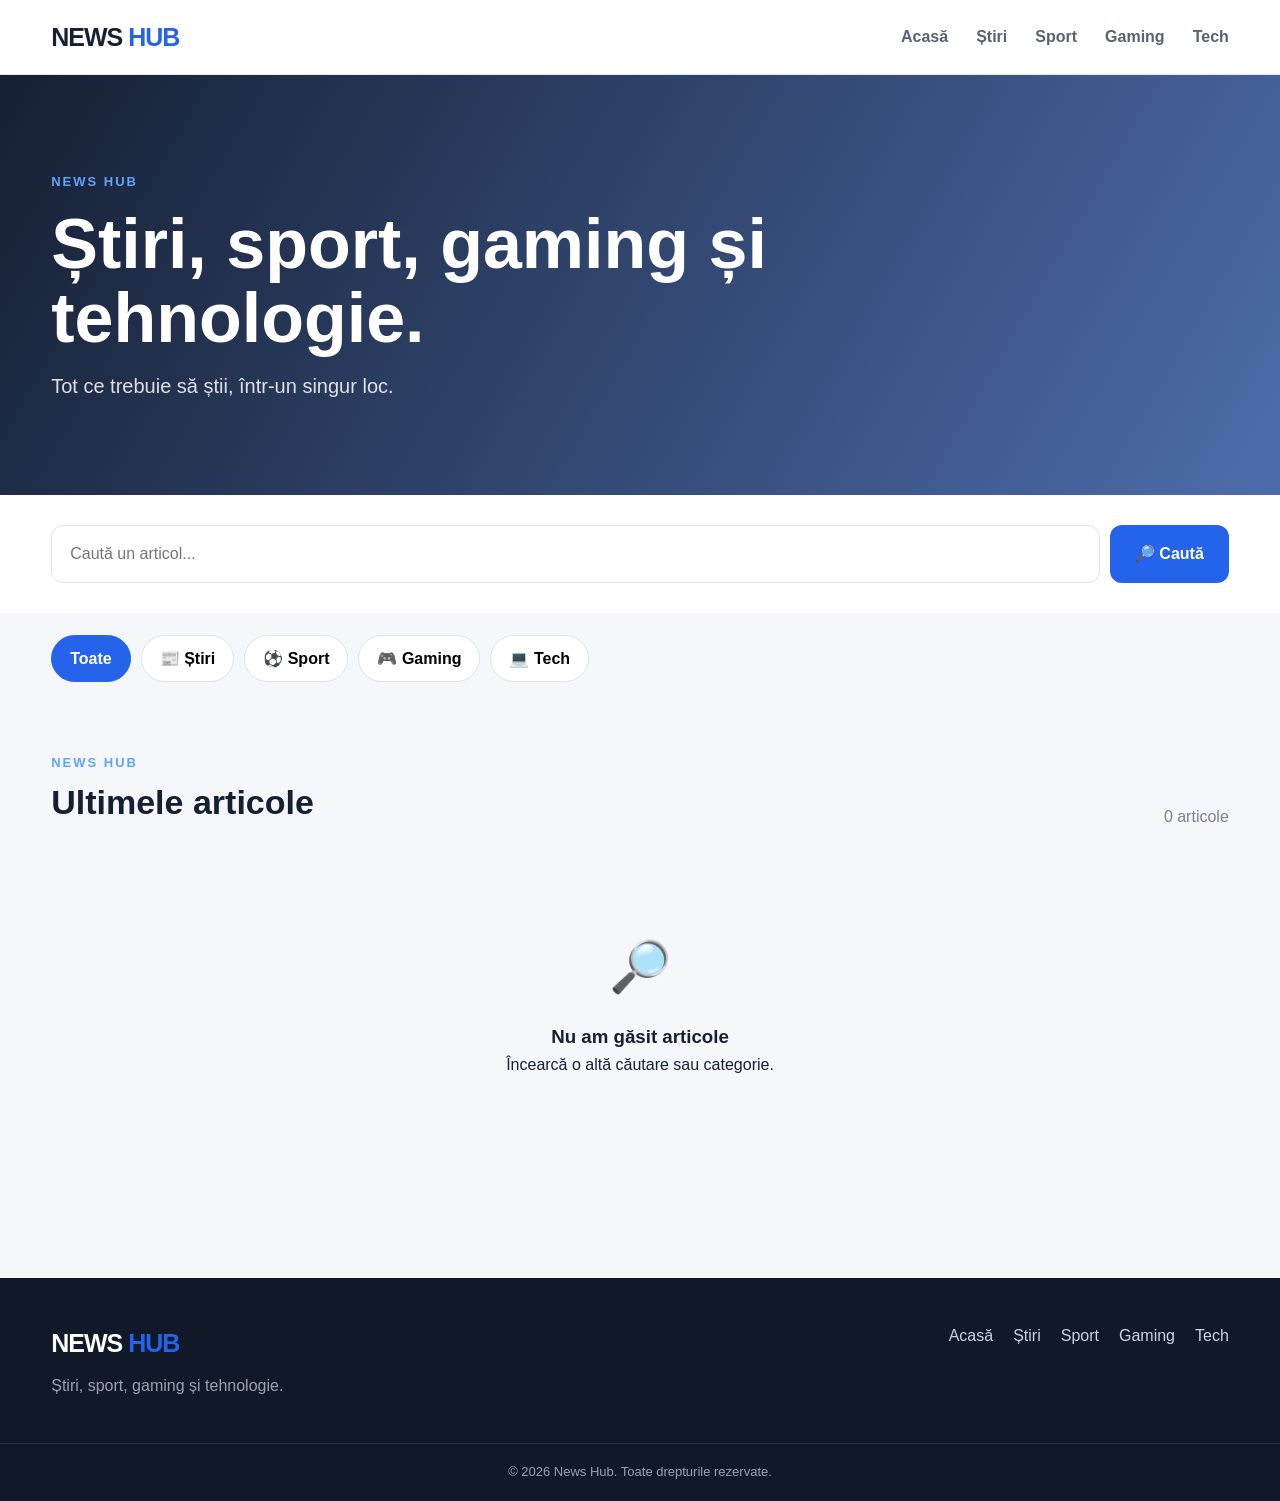
<file: index.html>
<!DOCTYPE html>
<html lang="ro">
<head>
    <meta charset="UTF-8">
    <meta name="viewport" content="width=device-width, initial-scale=1.0">

    <title>News Hub</title>

    <link rel="stylesheet" href="style.css">
</head>

<body>

<header class="site-header">

    <div class="header-inner">

        <a href="index.html" class="logo">
            NEWS <span>HUB</span>
        </a>

        <nav class="main-nav">
            <a href="index.html">Acasă</a>
            <a href="index.html?category=Stiri">Știri</a>
            <a href="index.html?category=Sport">Sport</a>
            <a href="index.html?category=Gaming">Gaming</a>
            <a href="index.html?category=Tech">Tech</a>
        </nav>

        <button class="mobile-menu-button" id="mobileMenuButton">
            ☰
        </button>

    </div>

</header>


<main>

    <section class="hero">

        <div class="hero-content">

            <span class="hero-label">
                NEWS HUB
            </span>

            <h1>
                Știri, sport, gaming și tehnologie.
            </h1>

            <p>
                Tot ce trebuie să știi, într-un singur loc.
            </p>

        </div>

    </section>


    <section class="search-section">

        <div class="container">

            <div class="search-box">

                <input
                    type="text"
                    id="searchInput"
                    placeholder="Caută un articol..."
                >

                <button id="searchButton">
                    🔎 Caută
                </button>

            </div>

        </div>

    </section>


    <section class="categories">

        <div class="container">

            <button class="category-button active" data-category="all">
                Toate
            </button>

            <button class="category-button" data-category="Stiri">
                📰 Știri
            </button>

            <button class="category-button" data-category="Sport">
                ⚽ Sport
            </button>

            <button class="category-button" data-category="Gaming">
                🎮 Gaming
            </button>

            <button class="category-button" data-category="Tech">
                💻 Tech
            </button>

        </div>

    </section>


    <section class="articles-section">

        <div class="container">

            <div class="section-heading">

                <div>
                    <span class="section-label">
                        NEWS HUB
                    </span>

                    <h2>
                        Ultimele articole
                    </h2>
                </div>

                <span id="articleCount">
                    0 articole
                </span>

            </div>


            <div
                id="articlesGrid"
                class="articles-grid">
            </div>


            <div
                id="noArticles"
                class="no-articles hidden">

                <div class="empty-icon">
                    🔎
                </div>

                <h3>
                    Nu am găsit articole
                </h3>

                <p>
                    Încearcă o altă căutare sau categorie.
                </p>

            </div>

        </div>

    </section>

</main>


<footer class="site-footer">

    <div class="container footer-inner">

        <div>

            <a href="index.html" class="logo">
                NEWS <span>HUB</span>
            </a>

            <p>
                Știri, sport, gaming și tehnologie.
            </p>

        </div>

        <div class="footer-links">

            <a href="index.html">Acasă</a>
            <a href="index.html?category=Stiri">Știri</a>
            <a href="index.html?category=Sport">Sport</a>
            <a href="index.html?category=Gaming">Gaming</a>
            <a href="index.html?category=Tech">Tech</a>

        </div>

    </div>

    <div class="footer-bottom">
        © 2026 News Hub. Toate drepturile rezervate.
    </div>

</footer>


<script>

const articlesGrid =
    document.getElementById("articlesGrid");

const noArticles =
    document.getElementById("noArticles");

const articleCount =
    document.getElementById("articleCount");

const searchInput =
    document.getElementById("searchInput");

const searchButton =
    document.getElementById("searchButton");

const categoryButtons =
    document.querySelectorAll(".category-button");

let currentCategory = "all";
let currentSearch = "";


function getArticles() {

    try {

        return JSON.parse(
            localStorage.getItem("newsHubArticles") || "[]"
        );

    } catch {

        return [];

    }

}


function escapeHTML(text) {

    const div =
        document.createElement("div");

    div.textContent =
        text || "";

    return div.innerHTML;

}


function renderArticles() {

    let articles =
        getArticles();


    if (currentCategory !== "all") {

        articles =
            articles.filter(
                article =>
                    article.category === currentCategory
            );

    }


    if (currentSearch) {

        const search =
            currentSearch.toLowerCase();

        articles =
            articles.filter(article =>

                article.title
                    .toLowerCase()
                    .includes(search)

                ||

                article.description
                    .toLowerCase()
                    .includes(search)

            );

    }


    articleCount.textContent =
        `${articles.length} ${articles.length === 1 ? "articol" : "articole"}`;


    articlesGrid.innerHTML = "";


    if (!articles.length) {

        noArticles.classList.remove("hidden");

        return;

    }


    noArticles.classList.add("hidden");


    articles.forEach(article => {

        const card =
            document.createElement("article");

        card.className =
            "article-card";


        card.innerHTML = `

            <a
                href="article.html?id=${article.id}"
                class="article-image">

                <img
                    src="${escapeHTML(article.image)}"
                    alt="${escapeHTML(article.title)}"
                    loading="lazy"
                >

                <span class="article-category">
                    ${escapeHTML(article.category)}
                </span>

            </a>


            <div class="article-card-content">

                <div class="article-meta">
                    ${escapeHTML(article.date)}
                </div>

                <h3>

                    <a
                        href="article.html?id=${article.id}">

                        ${escapeHTML(article.title)}

                    </a>

                </h3>

                <p>
                    ${escapeHTML(article.description)}
                </p>


                <div class="article-card-bottom">

                    <span>
                        👁️ ${article.views || 0}
                    </span>

                    <span>
                        ❤️ ${article.likes || 0}
                    </span>

                    <a
                        href="article.html?id=${article.id}">
                        Citește →
                    </a>

                </div>

            </div>

        `;


        articlesGrid.appendChild(card);

    });

}


categoryButtons.forEach(button => {

    button.addEventListener("click", () => {

        categoryButtons.forEach(btn =>
            btn.classList.remove("active")
        );

        button.classList.add("active");

        currentCategory =
            button.dataset.category;

        renderArticles();

    });

});


searchButton.addEventListener(
    "click",
    () => {

        currentSearch =
            searchInput.value.trim();

        renderArticles();

    }
);


searchInput.addEventListener(
    "keydown",
    event => {

        if (event.key === "Enter") {

            currentSearch =
                searchInput.value.trim();

            renderArticles();

        }

    }
);


const params =
    new URLSearchParams(
        window.location.search
    );

const urlCategory =
    params.get("category");


if (urlCategory) {

    currentCategory =
        urlCategory;

    categoryButtons.forEach(button => {

        button.classList.toggle(
            "active",
            button.dataset.category === urlCategory
        );

    });

}


renderArticles();

</script>

</body>
</html>
</file>
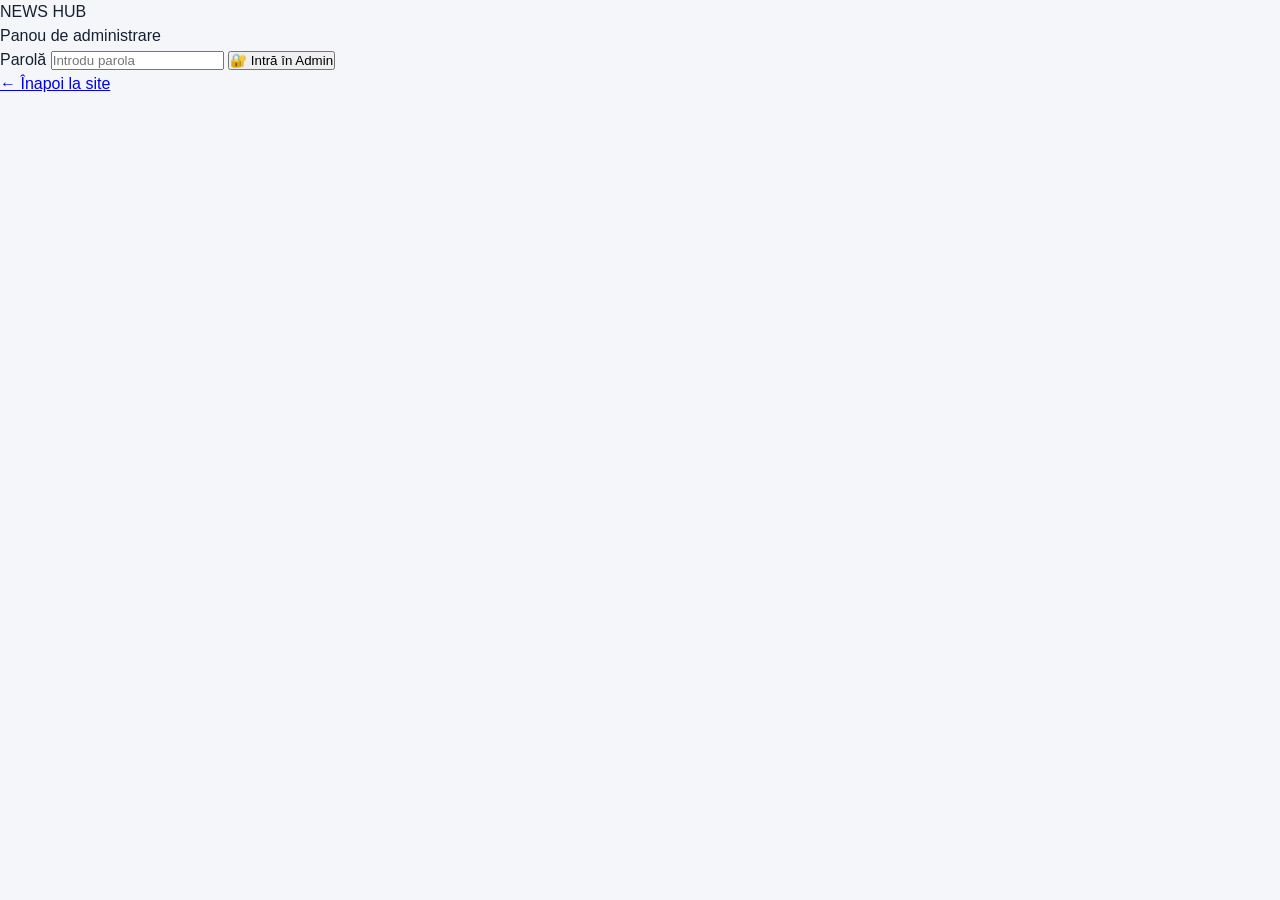
<file: admin/index.html>
<!DOCTYPE html>
<html lang="ro">

<head>

    <meta charset="UTF-8">

    <meta
        name="viewport"
        content="width=device-width, initial-scale=1.0">

    <title>Admin Login - News Hub</title>

    <link rel="stylesheet" href="admin.css">

</head>


<body class="login-page">

<div class="login-card">

    <div class="login-logo">
        NEWS <span>HUB</span>
    </div>

    <p class="login-subtitle">
        Panou de administrare
    </p>


    <label for="adminPassword">
        Parolă
    </label>

    <input
        type="password"
        id="adminPassword"
        placeholder="Introdu parola"
        autocomplete="current-password"
    >


    <button id="adminLoginButton">
        🔐 Intră în Admin
    </button>


    <p
        id="loginError"
        class="login-error">
    </p>


    <a
        href="../index.html"
        class="back-site">
        ← Înapoi la site
    </a>

</div>


<script src="admin.js"></script>

</body>

</html>
</file>
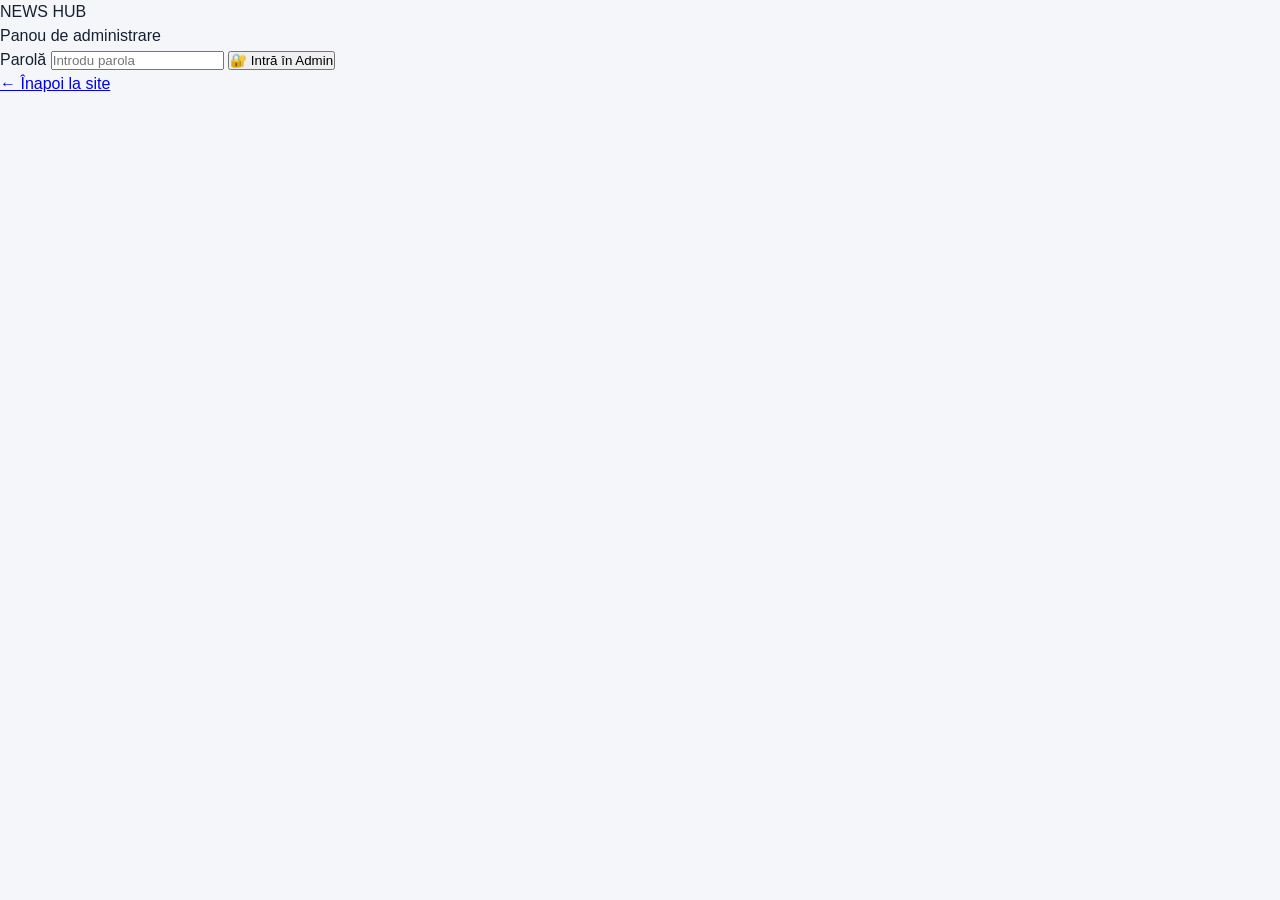
<file: admin/admin.html>
<!DOCTYPE html>
<html lang="ro">

<head>

    <meta charset="UTF-8">

    <meta
        name="viewport"
        content="width=device-width, initial-scale=1.0">

    <title>Admin Dashboard - News Hub</title>

    <link rel="stylesheet" href="admin.css">

</head>


<body>

<header class="admin-header">

    <div class="admin-header-inner">

        <a
            href="../index.html"
            class="admin-logo">

            NEWS <span>HUB</span>

        </a>


        <div class="admin-header-actions">

            <a
                href="../index.html"
                target="_blank">

                🌐 Site

            </a>

            <button id="logoutButton">
                Ieșire
            </button>

        </div>

    </div>

</header>


<main class="admin-main">

    <div class="admin-container">


        <div class="admin-title">

            <div>

                <span>
                    NEWS HUB
                </span>

                <h1>
                    Dashboard
                </h1>

            </div>

            <button id="refreshArticlesButton">
                🔄 Actualizează
            </button>

        </div>


        <!-- STATS -->

        <section class="stats-grid">

            <div class="stat-card">

                <span>📰</span>

                <strong id="dashboardArticles">
                    0
                </strong>

                <small>
                    Articole
                </small>

            </div>


            <div class="stat-card">

                <span>👁️</span>

                <strong id="dashboardViews">
                    0
                </strong>

                <small>
                    Vizualizări
                </small>

            </div>


            <div class="stat-card">

                <span>❤️</span>

                <strong id="dashboardLikes">
                    0
                </strong>

                <small>
                    Like-uri
                </small>

            </div>


            <div class="stat-card">

                <span>💬</span>

                <strong id="dashboardComments">
                    0
                </strong>

                <small>
                    Comentarii
                </small>

            </div>

        </section>


        <!-- CREATE ARTICLE -->

        <section class="admin-panel">

            <div class="panel-heading">

                <div>

                    <span>
                        EDITOR
                    </span>

                    <h2>
                        Creează un articol
                    </h2>

                </div>

            </div>


            <label>
                Titlu *
            </label>

            <input
                id="articleTitle"
                type="text"
                placeholder="Titlul articolului..."
            >


            <label>
                Categorie
            </label>

            <select id="articleCategory">

                <option value="Stiri">
                    📰 Știri
                </option>

                <option value="Sport">
                    ⚽ Sport
                </option>

                <option value="Gaming">
                    🎮 Gaming
                </option>

                <option value="Tech">
                    💻 Tech
                </option>

            </select>


            <label>
                Imagine principală
            </label>

            <input
                id="articleImage"
                type="url"
                placeholder="https://..."
            >


            <label>
                Descriere *
            </label>

            <textarea
                id="articleDescription"
                rows="3"
                placeholder="Scurta descriere a articolului..."
            ></textarea>


            <label>
                Conținutul articolului *
            </label>


            <!-- TOOLBAR -->

            <div class="editor-toolbar">

                <button
                    type="button"
                    data-command="bold"
                    title="Bold">
                    <strong>B</strong>
                </button>

                <button
                    type="button"
                    data-command="italic"
                    title="Italic">
                    <em>I</em>
                </button>

                <button
                    type="button"
                    data-command="underline"
                    title="Underline">
                    <u>U</u>
                </button>

                <button
                    type="button"
                    data-command="insertUnorderedList">
                    • Listă
                </button>

                <button
                    type="button"
                    data-command="insertOrderedList">
                    1. Listă
                </button>

                <button
                    type="button"
                    id="addImageButton"
                    class="image-tool">
                    🖼️ Adaugă imagine
                </button>

                <button
                    type="button"
                    id="addHeadingButton">
                    H2
                </button>

                <button
                    type="button"
                    id="addLinkButton">
                    🔗 Link
                </button>

            </div>


            <!-- CONTENT EDITOR -->

            <div
                id="articleEditor"
                class="article-editor"
                contenteditable="true">

                <p>
                    Scrie articolul aici...
                </p>

            </div>


            <p class="editor-help">

                💡 Scrie textul, apoi pune cursorul exact unde
                vrei imaginea și apasă
                <strong>„Adaugă imagine”</strong>.

                Imaginea va fi introdusă exact în acel loc.

            </p>


            <div class="editor-actions">

                <button
                    id="publishButton"
                    class="primary-button">

                    🚀 Publică articolul

                </button>


                <button
                    id="clearFormButton"
                    class="secondary-button">

                    🧹 Șterge formularul

                </button>

            </div>

        </section>


        <!-- ARTICLES -->

        <section class="admin-panel">

            <div class="panel-heading">

                <div>

                    <span>
                        CONTENT
                    </span>

                    <h2>
                        Articole publicate
                    </h2>

                </div>

            </div>


            <div
                id="adminArticles"
                class="admin-articles">
            </div>

        </section>


        <!-- COMMENTS -->

        <section class="admin-panel">

            <div class="panel-heading">

                <div>

                    <span>
                        COMMUNITY
                    </span>

                    <h2>
                        Comentarii
                    </h2>

                </div>


                <button
                    id="clearCommentsButton"
                    class="danger-button">

                    🗑️ Șterge toate

                </button>

            </div>


            <div
                id="adminComments"
                class="admin-comments">
            </div>

        </section>


        <!-- DATA -->

        <section class="admin-panel">

            <div class="panel-heading">

                <div>

                    <span>
                        SYSTEM
                    </span>

                    <h2>
                        Date și backup
                    </h2>

                </div>

            </div>


            <div class="system-actions">

                <button id="exportButton">
                    📥 Exportă backup
                </button>

                <button
                    id="resetButton"
                    class="danger-button">

                    ♻️ Resetează datele

                </button>

            </div>

        </section>


    </div>

</main>


<div
    id="adminToast"
    class="admin-toast">
</div>


<script src="admin.js"></script>

</body>

</html>
</file>
<file: style.css>
* {
    box-sizing: border-box;
    margin: 0;
    padding: 0;
}

html {
    scroll-behavior: smooth;
}

body {
    font-family:
        Arial,
        Helvetica,
        sans-serif;

    background: #f5f7fb;
    color: #172033;
    line-height: 1.6;
}

a {
    color: inherit;
    text-decoration: none;
}

button,
input,
textarea {
    font: inherit;
}


/* =========================================================
   CONTAINER
========================================================= */

.container {
    width: min(1180px, 92%);
    margin: auto;
}


/* =========================================================
   HEADER
========================================================= */

.site-header {
    position: sticky;
    top: 0;
    z-index: 100;

    background: rgba(255,255,255,.95);
    backdrop-filter: blur(12px);

    border-bottom: 1px solid #e5e8ef;
}

.header-inner {
    width: min(1180px, 92%);
    min-height: 74px;
    margin: auto;

    display: flex;
    align-items: center;
    justify-content: space-between;
    gap: 30px;
}

.logo {
    font-size: 25px;
    font-weight: 900;
    letter-spacing: -1px;
}

.logo span {
    color: #2563eb;
}

.main-nav {
    display: flex;
    gap: 28px;
}

.main-nav a {
    font-weight: 700;
    color: #596273;
    transition: .2s;
}

.main-nav a:hover {
    color: #2563eb;
}

.mobile-menu-button {
    display: none;
    border: 0;
    background: transparent;
    font-size: 25px;
}


/* =========================================================
   HERO
========================================================= */

.hero {
    min-height: 420px;

    display: flex;
    align-items: center;

    background:
        linear-gradient(
            120deg,
            rgba(10,20,40,.95),
            rgba(30,70,150,.78)
        ),
        url("https://images.unsplash.com/photo-1504711434969-e33886168f5c?auto=format&fit=crop&w=1800&q=80")
        center/cover;
}

.hero-content {
    width: min(1180px, 92%);
    margin: auto;

    color: white;
}

.hero-label,
.section-label {
    font-size: 13px;
    font-weight: 900;
    letter-spacing: 2px;
    color: #60a5fa;
}

.hero h1 {
    max-width: 800px;
    margin: 15px 0;

    font-size: clamp(38px, 6vw, 70px);
    line-height: 1.05;
}

.hero p {
    font-size: 20px;
    opacity: .85;
}


/* =========================================================
   SEARCH
========================================================= */

.search-section {
    padding: 30px 0;
    background: white;
}

.search-box {
    display: flex;
    gap: 10px;
}

.search-box input {
    flex: 1;

    padding: 15px 18px;

    border: 1px solid #dfe4ec;
    border-radius: 12px;

    outline: none;
}

.search-box input:focus {
    border-color: #2563eb;
}

.search-box button {
    border: 0;
    border-radius: 12px;

    padding: 0 25px;

    background: #2563eb;
    color: white;

    font-weight: 800;

    cursor: pointer;
}


/* =========================================================
   CATEGORIES
========================================================= */

.categories {
    padding: 22px 0;
}

.categories .container {
    display: flex;
    flex-wrap: wrap;
    gap: 10px;
}

.category-button {
    border: 1px solid #dfe4ec;

    background: white;

    padding: 10px 18px;

    border-radius: 999px;

    cursor: pointer;

    font-weight: 700;

    transition: .2s;
}

.category-button:hover,
.category-button.active {
    background: #2563eb;
    color: white;
    border-color: #2563eb;
}


/* =========================================================
   ARTICLES
========================================================= */

.articles-section {
    padding: 45px 0 80px;
}

.section-heading {
    display: flex;
    align-items: end;
    justify-content: space-between;

    margin-bottom: 28px;
}

.section-heading h2 {
    font-size: 34px;
}

.section-heading > span {
    color: #7a8495;
}

.articles-grid {
    display: grid;

    grid-template-columns:
        repeat(3, minmax(0, 1fr));

    gap: 25px;
}

.article-card {
    overflow: hidden;

    background: white;

    border-radius: 18px;

    box-shadow:
        0 10px 35px rgba(20,30,50,.07);

    transition: .25s;
}

.article-card:hover {
    transform: translateY(-5px);
}

.article-image {
    position: relative;

    display: block;

    height: 220px;

    overflow: hidden;
}

.article-image img {
    width: 100%;
    height: 100%;

    object-fit: cover;

    transition: .3s;
}

.article-card:hover .article-image img {
    transform: scale(1.05);
}

.article-category {
    position: absolute;

    left: 15px;
    top: 15px;

    padding: 6px 10px;

    border-radius: 999px;

    background: #2563eb;
    color: white;

    font-size: 12px;
    font-weight: 900;
}

.article-card-content {
    padding: 22px;
}

.article-meta {
    color: #8992a3;
    font-size: 13px;
}

.article-card h3 {
    margin: 7px 0 10px;

    font-size: 23px;
    line-height: 1.2;
}

.article-card h3 a:hover {
    color: #2563eb;
}

.article-card p {
    color: #697386;
}

.article-card-bottom {
    margin-top: 20px;

    padding-top: 15px;

    border-top: 1px solid #edf0f5;

    display: flex;
    align-items: center;
    gap: 15px;

    color: #7b8494;

    font-size: 13px;
}

.article-card-bottom a {
    margin-left: auto;

    color: #2563eb;
    font-weight: 800;
}


/* =========================================================
   EMPTY
========================================================= */

.no-articles {
    text-align: center;
    padding: 70px 20px;
}

.no-articles.hidden {
    display: none;
}

.empty-icon {
    font-size: 50px;
    margin-bottom: 15px;
}


/* =========================================================
   ARTICLE PAGE
========================================================= */

.single-article-page {
    padding: 50px 0 80px;
}

.back-link {
    display: inline-block;

    margin-bottom: 30px;

    color: #2563eb;
    font-weight: 800;
}

.article-header {
    max-width: 900px;
    margin: auto;

    text-align: center;
}

.article-category-large {
    display: inline-block;

    margin-bottom: 15px;

    color: #2563eb;

    font-weight: 900;
    text-transform: uppercase;
}

.article-header h1 {
    font-size: clamp(36px, 6vw, 65px);
    line-height: 1.08;

    margin-bottom: 20px;
}

.article-description {
    font-size: 20px;
    color: #687386;
}

.article-info {
    margin-top: 20px;

    display: flex;
    justify-content: center;
    flex-wrap: wrap;
    gap: 20px;

    color: #858e9e;

    font-size: 14px;
}

.article-main-image {
    display: block;

    width: 100%;
    max-height: 650px;

    object-fit: cover;

    margin: 45px auto;

    border-radius: 20px;
}


/* =========================================================
   ARTICLE CONTENT
========================================================= */

.article-content {
    width: min(850px, 100%);
    margin: auto;

    font-size: 19px;
    line-height: 1.85;
}

.article-content p {
    margin-bottom: 25px;
}

.article-content h2 {
    margin: 40px 0 15px;

    font-size: 32px;
    line-height: 1.2;
}

.article-content h3 {
    margin: 30px 0 12px;
}

.article-content strong {
    font-weight: 800;
}

.article-content a {
    color: #2563eb;
    text-decoration: underline;
}


/* =========================================================
   IMAGES INSIDE ARTICLES
========================================================= */

.article-content img {
    display: block;

    max-width: 100%;
    height: auto;

    margin: 35px auto;

    border-radius: 15px;
}

.article-content figure {
    margin: 40px 0;
}

.article-content figure img {
    margin: 0 auto 10px;
}

.article-content figcaption {
    text-align: center;

    color: #7b8494;

    font-size: 14px;
    font-style: italic;
}


/* =========================================================
   ARTICLE ACTIONS
========================================================= */

.article-actions {
    width: min(850px, 100%);
    margin: 40px auto;

    display: flex;
    gap: 12px;
}

.article-actions button {
    border: 1px solid #dce2eb;

    background: white;

    border-radius: 12px;

    padding: 12px 20px;

    cursor: pointer;

    font-weight: 800;

    transition: .2s;
}

.article-actions button:hover {
    border-color: #2563eb;
    color: #2563eb;
}

.article-actions .liked {
    color: #dc2626;
}

.article-actions .favorited {
    color: #d97706;
}


/* =========================================================
   COMMENTS
========================================================= */

.comments-section {
    width: min(850px, 100%);
    margin: 70px auto 0;
}

.comments-section h2 {
    margin-bottom: 25px;
}

#commentForm {
    display: flex;
    flex-direction: column;
    gap: 12px;

    margin-bottom: 35px;
}

#commentForm input,
#commentForm textarea {
    width: 100%;

    padding: 14px 16px;

    border: 1px solid #dce2eb;
    border-radius: 12px;

    outline: none;

    background: white;
}

#commentForm textarea {
    min-height: 130px;
    resize: vertical;
}

#commentForm input:focus,
#commentForm textarea:focus {
    border-color: #2563eb;
}

#commentForm button {
    align-self: flex-start;

    border: 0;

    padding: 12px 20px;

    border-radius: 12px;

    background: #2563eb;
    color: white;

    font-weight: 800;

    cursor: pointer;
}

.comment {
    padding: 20px;

    margin-bottom: 12px;

    background: white;

    border-radius: 14px;

    border: 1px solid #e9edf3;
}

.comment-top {
    display: flex;
    justify-content: space-between;
    gap: 20px;

    margin-bottom: 8px;
}

.comment-top small {
    color: #8a93a3;
}

.comment p {
    color: #586274;
}

.no-comments {
    padding: 30px;

    background: white;

    border-radius: 14px;

    text-align: center;

    color: #7b8494;
}


/* =========================================================
   NOT FOUND
========================================================= */

.article-not-found {
    text-align: center;
    padding: 100px 20px;
}

.article-not-found h1 {
    margin-bottom: 15px;
}

.article-not-found a {
    display: inline-block;
    margin-top: 20px;

    color: #2563eb;
    font-weight: 800;
}


/* =========================================================
   FOOTER
========================================================= */

.site-footer {
    background: #111827;
    color: white;

    margin-top: 50px;
}

.footer-inner {
    padding: 45px 0;

    display: flex;
    justify-content: space-between;
    gap: 30px;
}

.footer-inner p {
    margin-top: 10px;
    color: #9ca3af;
}

.footer-links {
    display: flex;
    flex-wrap: wrap;
    gap: 20px;
}

.footer-links a {
    color: #cbd5e1;
}

.footer-bottom {
    padding: 18px;

    border-top: 1px solid rgba(255,255,255,.08);

    text-align: center;

    color: #9ca3af;

    font-size: 13px;
}


/* =========================================================
   RESPONSIVE
========================================================= */

@media (max-width: 850px) {

    .main-nav {
        display: none;
    }

    .mobile-menu-button {
        display: block;
    }

    .articles-grid {
        grid-template-columns: 1fr 1fr;
    }

}


@media (max-width: 600px) {

    .hero {
        min-height: 360px;
    }

    .hero h1 {
        font-size: 40px;
    }

    .search-box {
        flex-direction: column;
    }

    .search-box button {
        padding: 14px;
    }

    .articles-grid {
        grid-template-columns: 1fr;
    }

    .section-heading {
        align-items: flex-start;
        flex-direction: column;
        gap: 8px;
    }

    .article-header h1 {
        font-size: 38px;
    }

    .article-content {
        font-size: 17px;
    }

    .article-actions {
        flex-wrap: wrap;
    }

    .footer-inner {
        flex-direction: column;
    }

}
</file>
<file: admin/admin.css>
/* =========================================================
   NEWS HUB - ADMIN CSS
========================================================= */


/* =========================================================
   RESET
========================================================= */

* {
    box-sizing: border-box;
    margin: 0;
    padding: 0;
}


html {
    scroll-behavior: smooth;
}


body {
    font-family:
        Inter,
        Arial,
        Helvetica,
        sans-serif;

    background:
        #f4f6f9;

    color:
        #172033;

    line-height:
        1.5;
}


/* =========================================================
   HEADER
========================================================= */

.admin-header {
    width: 100%;

    background:
        #111827;

    color:
        white;

    position:
        sticky;

    top:
        0;

    z-index:
        1000;

    box-shadow:
        0 4px 18px rgba(0, 0, 0, 0.12);
}


.admin-header-inner {
    width:
        min(1400px, 94%);

    margin:
        auto;

    min-height:
        72px;

    display:
        flex;

    align-items:
        center;

    justify-content:
        space-between;

    gap:
        20px;
}


.admin-logo {
    color:
        white;

    text-decoration:
        none;

    font-size:
        24px;

    font-weight:
        900;

    letter-spacing:
        -1px;
}


.admin-logo span {
    color:
        #4f8cff;
}


.admin-header-actions {
    display:
        flex;

    align-items:
        center;

    gap:
        10px;
}


.admin-header-actions a,
.admin-header-actions button {
    border:
        none;

    text-decoration:
        none;

    color:
        white;

    background:
        #1f2937;

    padding:
        10px 16px;

    border-radius:
        9px;

    font-size:
        14px;

    font-weight:
        700;

    cursor:
        pointer;

    transition:
        0.2s ease;
}


.admin-header-actions a:hover,
.admin-header-actions button:hover {
    background:
        #374151;

    transform:
        translateY(-1px);
}


/* =========================================================
   MAIN
========================================================= */

.admin-main {
    min-height:
        calc(100vh - 72px);

    padding:
        35px 0 70px;
}


.admin-container {
    width:
        min(1400px, 94%);

    margin:
        auto;
}


/* =========================================================
   TITLE
========================================================= */

.admin-title {
    display:
        flex;

    justify-content:
        space-between;

    align-items:
        center;

    gap:
        20px;

    margin-bottom:
        28px;
}


.admin-title span {
    color:
        #4f8cff;

    font-size:
        13px;

    font-weight:
        800;

    letter-spacing:
        2px;
}


.admin-title h1 {
    margin-top:
        3px;

    font-size:
        clamp(30px, 4vw, 46px);

    line-height:
        1.1;
}


#refreshArticlesButton {
    border:
        none;

    background:
        white;

    color:
        #172033;

    border:
        1px solid #e1e5ec;

    padding:
        11px 17px;

    border-radius:
        10px;

    font-weight:
        700;

    cursor:
        pointer;

    transition:
        0.2s ease;
}


#refreshArticlesButton:hover {
    background:
        #eef3ff;

    border-color:
        #4f8cff;
}


/* =========================================================
   STATS
========================================================= */

.stats-grid {
    display:
        grid;

    grid-template-columns:
        repeat(4, 1fr);

    gap:
        18px;

    margin-bottom:
        25px;
}


.stat-card {
    background:
        white;

    border:
        1px solid #e5e9f0;

    border-radius:
        16px;

    padding:
        22px;

    box-shadow:
        0 5px 20px rgba(15, 23, 42, 0.05);

    display:
        flex;

    flex-direction:
        column;

    gap:
        3px;
}


.stat-card > span {
    font-size:
        25px;

    margin-bottom:
        5px;
}


.stat-card strong {
    font-size:
        30px;

    line-height:
        1.1;
}


.stat-card small {
    color:
        #718096;

    font-size:
        13px;
}


/* =========================================================
   PANELS
========================================================= */

.admin-panel {
    background:
        white;

    border:
        1px solid #e3e8ef;

    border-radius:
        18px;

    padding:
        26px;

    margin-bottom:
        24px;

    box-shadow:
        0 6px 25px rgba(15, 23, 42, 0.05);
}


.panel-heading {
    display:
        flex;

    justify-content:
        space-between;

    align-items:
        center;

    gap:
        15px;

    margin-bottom:
        22px;
}


.panel-heading span {
    color:
        #4f8cff;

    font-size:
        11px;

    font-weight:
        800;

    letter-spacing:
        2px;
}


.panel-heading h2 {
    font-size:
        24px;

    margin-top:
        3px;
}


/* =========================================================
   FORM
========================================================= */

.admin-panel > label {
    display:
        block;

    margin:
        16px 0 7px;

    font-size:
        14px;

    font-weight:
        800;

    color:
        #374151;
}


.admin-panel input,
.admin-panel select,
.admin-panel textarea {
    width:
        100%;

    border:
        1px solid #d9dfe8;

    border-radius:
        10px;

    padding:
        12px 14px;

    font-family:
        inherit;

    font-size:
        15px;

    background:
        white;

    color:
        #172033;

    outline:
        none;

    transition:
        0.2s ease;
}


.admin-panel input:focus,
.admin-panel select:focus,
.admin-panel textarea:focus {
    border-color:
        #4f8cff;

    box-shadow:
        0 0 0 3px rgba(79, 140, 255, 0.12);
}


.admin-panel textarea {
    resize:
        vertical;
}


/* =========================================================
   EDITOR TOOLBAR
========================================================= */

.editor-toolbar {
    display:
        flex;

    flex-wrap:
        wrap;

    gap:
        7px;

    padding:
        10px;

    margin-top:
        7px;

    background:
        #f6f8fb;

    border:
        1px solid #dfe4ec;

    border-bottom:
        none;

    border-radius:
        10px 10px 0 0;
}


.editor-toolbar button {
    border:
        1px solid #d9dfe8;

    background:
        white;

    color:
        #273449;

    padding:
        8px 11px;

    border-radius:
        7px;

    cursor:
        pointer;

    font-weight:
        700;

    transition:
        0.2s ease;
}


.editor-toolbar button:hover {
    background:
        #eef3ff;

    border-color:
        #4f8cff;
}


.editor-toolbar .image-tool {
    color:
        #2563eb;
}


/* =========================================================
   ARTICLE EDITOR
========================================================= */

.article-editor {
    min-height:
        300px;

    padding:
        17px;

    border:
        1px solid #dfe4ec;

    border-radius:
        0 0 10px 10px;

    outline:
        none;

    font-size:
        16px;

    line-height:
        1.75;

    overflow:
        auto;
}


.article-editor:focus {
    border-color:
        #4f8cff;

    box-shadow:
        0 0 0 3px rgba(79, 140, 255, 0.1);
}


.article-editor img {
    max-width:
        100%;

    height:
        auto;

    border-radius:
        10px;
}


.article-editor figure {
    margin:
        20px 0;
}


.article-editor figcaption {
    text-align:
        center;

    color:
        #6b7280;

    font-size:
        13px;

    margin-top:
        5px;
}


.editor-help {
    color:
        #718096;

    font-size:
        13px;

    margin-top:
        10px;
}


/* =========================================================
   EDITOR ACTIONS
========================================================= */

.editor-actions {
    display:
        flex;

    flex-wrap:
        wrap;

    gap:
        10px;

    margin-top:
        20px;
}


.primary-button,
.secondary-button,
.danger-button {
    border:
        none;

    padding:
        11px 17px;

    border-radius:
        9px;

    font-family:
        inherit;

    font-size:
        14px;

    font-weight:
        800;

    cursor:
        pointer;

    transition:
        0.2s ease;
}


.primary-button {
    background:
        #2563eb;

    color:
        white;
}


.primary-button:hover {
    background:
        #1d4ed8;

    transform:
        translateY(-1px);
}


.secondary-button {
    background:
        #eef1f5;

    color:
        #374151;
}


.secondary-button:hover {
    background:
        #e2e6ec;
}


.danger-button {
    background:
        #fee2e2;

    color:
        #b91c1c;
}


.danger-button:hover {
    background:
        #fecaca;
}


/* =========================================================
   ADMIN ARTICLES
========================================================= */

.admin-articles {
    display:
        flex;

    flex-direction:
        column;

    gap:
        12px;
}


.admin-article {
    display:
        flex;

    align-items:
        center;

    gap:
        15px;

    padding:
        13px;

    border:
        1px solid #e4e8ee;

    border-radius:
        12px;

    transition:
        0.2s ease;
}


.admin-article:hover {
    border-color:
        #c8d5ed;

    background:
        #fafcff;
}


.admin-article img {
    width:
        85px;

    height:
        65px;

    object-fit:
        cover;

    border-radius:
        8px;

    background:
        #edf0f4;
}


.admin-article-info {
    flex:
        1;

    min-width:
        0;
}


.admin-article-info h3 {
    font-size:
        16px;

    margin-bottom:
        4px;
}


.admin-article-info p {
    color:
        #718096;

    font-size:
        13px;
}


.admin-article-actions {
    display:
        flex;

    gap:
        7px;
}


.admin-article-actions button {
    width:
        38px;

    height:
        38px;

    border:
        1px solid #dce1e8;

    background:
        white;

    border-radius:
        8px;

    cursor:
        pointer;

    transition:
        0.2s ease;
}


.admin-article-actions button:hover {
    background:
        #eef3ff;

    border-color:
        #4f8cff;
}


.admin-article-actions .delete {
    color:
        #dc2626;
}


.admin-article-actions .delete:hover {
    background:
        #fee2e2;

    border-color:
        #fca5a5;
}


/* =========================================================
   COMMENTS
========================================================= */

.admin-comments {
    display:
        flex;

    flex-direction:
        column;

    gap:
        14px;
}


.admin-comment {
    border:
        1px solid #e0e5ec;

    border-radius:
        14px;

    padding:
        17px;

    background:
        #ffffff;

    transition:
        0.2s ease;
}


.admin-comment:hover {
    border-color:
        #cbd5e1;

    box-shadow:
        0 4px 15px rgba(15, 23, 42, 0.04);
}


/* =========================================================
   ADMIN REPLY VISUAL
========================================================= */

.admin-comment-reply {
    margin-left:
        35px;

    border-left:
        4px solid #4f8cff;

    background:
        #f8faff;
}


.admin-comment-top {
    display:
        flex;

    justify-content:
        space-between;

    align-items:
        flex-start;

    gap:
        12px;

    margin-bottom:
        8px;
}


.admin-comment-top > div {
    display:
        flex;

    align-items:
        center;

    flex-wrap:
        wrap;

    gap:
        8px;
}


.admin-comment-top strong {
    font-size:
        15px;
}


.admin-comment-top small {
    color:
        #8993a4;

    font-size:
        12px;
}


/* =========================================================
   ADMIN BADGE
========================================================= */

.comment-admin-badge {
    display:
        inline-flex;

    align-items:
        center;

    gap:
        4px;

    background:
        #2563eb;

    color:
        white;

    padding:
        3px 8px;

    border-radius:
        999px;

    font-size:
        10px;

    font-weight:
        900;

    letter-spacing:
        0.5px;
}


/* =========================================================
   COMMENT ARTICLE
========================================================= */

.admin-comment-article {
    display:
        inline-block;

    margin-bottom:
        7px;

    padding:
        4px 8px;

    border-radius:
        6px;

    background:
        #f1f5f9;

    color:
        #64748b;

    font-size:
        12px;

    font-weight:
        700;
}


/* =========================================================
   PARENT COMMENT
========================================================= */

.admin-comment-parent {
    color:
        #4f8cff;

    font-size:
        12px;

    font-weight:
        700;

    margin:
        4px 0 8px;
}


/* =========================================================
   COMMENT TEXT
========================================================= */

.admin-comment > p {
    margin:
        10px 0;

    color:
        #374151;

    font-size:
        15px;

    line-height:
        1.6;

    white-space:
        pre-wrap;

    overflow-wrap:
        anywhere;
}


/* =========================================================
   COMMENT STATS
========================================================= */

.admin-comment-stats {
    color:
        #64748b;

    font-size:
        12px;

    font-weight:
        700;

    margin-bottom:
        10px;
}


/* =========================================================
   COMMENT ACTIONS
========================================================= */

.admin-comment-actions {
    display:
        flex;

    flex-wrap:
        wrap;

    gap:
        8px;
}


.admin-comment-actions button {
    border:
        1px solid #dce2ea;

    background:
        white;

    color:
        #334155;

    padding:
        8px 12px;

    border-radius:
        8px;

    cursor:
        pointer;

    font-family:
        inherit;

    font-size:
        13px;

    font-weight:
        800;

    transition:
        0.2s ease;
}


.admin-comment-actions button:hover {
    background:
        #eef3ff;

    border-color:
        #93b4f5;

    color:
        #2563eb;
}


.admin-comment-actions .delete {
    color:
        #dc2626;
}


.admin-comment-actions .delete:hover {
    background:
        #fee2e2;

    border-color:
        #fca5a5;

    color:
        #b91c1c;
}


/* =========================================================
   ADMIN REPLY BOX
========================================================= */

.admin-reply-box {
    margin-top:
        14px;

    padding:
        14px;

    border:
        1px solid #bfdbfe;

    border-radius:
        12px;

    background:
        #eff6ff;
}


.admin-reply-box textarea {
    width:
        100%;

    min-height:
        100px;

    resize:
        vertical;

    border:
        1px solid #bfdbfe;

    border-radius:
        9px;

    padding:
        11px;

    font-family:
        inherit;

    font-size:
        14px;

    background:
        white;

    outline:
        none;
}


.admin-reply-box textarea:focus {
    border-color:
        #2563eb;

    box-shadow:
        0 0 0 3px rgba(37, 99, 235, 0.1);
}


.admin-reply-actions {
    display:
        flex;

    flex-wrap:
        wrap;

    gap:
        8px;

    margin-top:
        9px;
}


.admin-reply-actions button {
    border:
        none;

    padding:
        9px 13px;

    border-radius:
        8px;

    cursor:
        pointer;

    font-family:
        inherit;

    font-size:
        13px;

    font-weight:
        800;
}


.admin-reply-actions button:first-child {
    background:
        #2563eb;

    color:
        white;
}


.admin-reply-actions button:first-child:hover {
    background:
        #1d4ed8;
}


.admin-reply-actions button:last-child {
    background:
        #e2e8f0;

    color:
        #475569;
}


.admin-reply-actions button:last-child:hover {
    background:
        #cbd5e1;
}


/* =========================================================
   SYSTEM ACTIONS
========================================================= */

.system-actions {
    display:
        flex;

    flex-wrap:
        wrap;

    gap:
        10px;
}


.system-actions button {
    border:
        1px solid #dce2ea;

    background:
        white;

    color:
        #334155;

    padding:
        11px 16px;

    border-radius:
        9px;

    font-family:
        inherit;

    font-size:
        14px;

    font-weight:
        800;

    cursor:
        pointer;

    transition:
        0.2s ease;
}


.system-actions button:hover {
    background:
        #f1f5f9;

    border-color:
        #94a3b8;
}


.system-actions .danger-button {
    border:
        none;

    background:
        #fee2e2;

    color:
        #b91c1c;
}


.system-actions .danger-button:hover {
    background:
        #fecaca;
}


/* =========================================================
   EMPTY
========================================================= */

.empty-admin {
    text-align:
        center;

    padding:
        35px 15px;

    color:
        #8993a4;

    font-size:
        14px;
}


/* =========================================================
   TOAST
========================================================= */

.admin-toast {
    position:
        fixed;

    left:
        50%;

    bottom:
        25px;

    transform:
        translate(-50%, 20px);

    opacity:
        0;

    pointer-events:
        none;

    background:
        #111827;

    color:
        white;

    padding:
        12px 18px;

    border-radius:
        10px;

    font-size:
        14px;

    font-weight:
        700;

    box-shadow:
        0 8px 30px rgba(0, 0, 0, 0.2);

    transition:
        0.25s ease;

    z-index:
        9999;
}


.admin-toast.show {
    opacity:
        1;

    transform:
        translate(-50%, 0);
}


/* =========================================================
   RESPONSIVE
========================================================= */

@media (max-width: 900px) {

    .stats-grid {
        grid-template-columns:
            repeat(2, 1fr);
    }


    .admin-title {
        align-items:
            flex-start;

        flex-direction:
            column;
    }


    .admin-title button {
        width:
            100%;
    }

}


@media (max-width: 600px) {

    .admin-main {
        padding-top:
            20px;
    }


    .admin-container {
        width:
            94%;
    }


    .admin-header-inner {
        min-height:
            62px;
    }


    .admin-logo {
        font-size:
            20px;
    }


    .admin-header-actions a {
        display:
            none;
    }


    .stats-grid {
        grid-template-columns:
            1fr 1fr;

        gap:
            10px;
    }


    .stat-card {
        padding:
            16px;
    }


    .stat-card strong {
        font-size:
            24px;
    }


    .admin-panel {
        padding:
            17px;

        border-radius:
            14px;
    }


    .panel-heading {
        align-items:
            flex-start;

        flex-direction:
            column;
    }


    .admin-article {
        align-items:
            flex-start;
    }


    .admin-article img {
        width:
            70px;

        height:
            55px;
    }


    .admin-article-actions {
        flex-direction:
            column;
    }


    .admin-comment-reply {
        margin-left:
            12px;
    }


    .admin-comment-top {
        flex-direction:
            column;
    }


    .admin-comment-actions button {
        flex:
            1;
    }


    .editor-toolbar button {
        padding:
            7px 9px;

        font-size:
            12px;
    }

}


@media (max-width: 400px) {

    .stats-grid {
        grid-template-columns:
            1fr;
    }


    .admin-header-inner {
        width:
            92%;
    }


    .admin-panel {
        padding:
            14px;
    }

}
</file>
